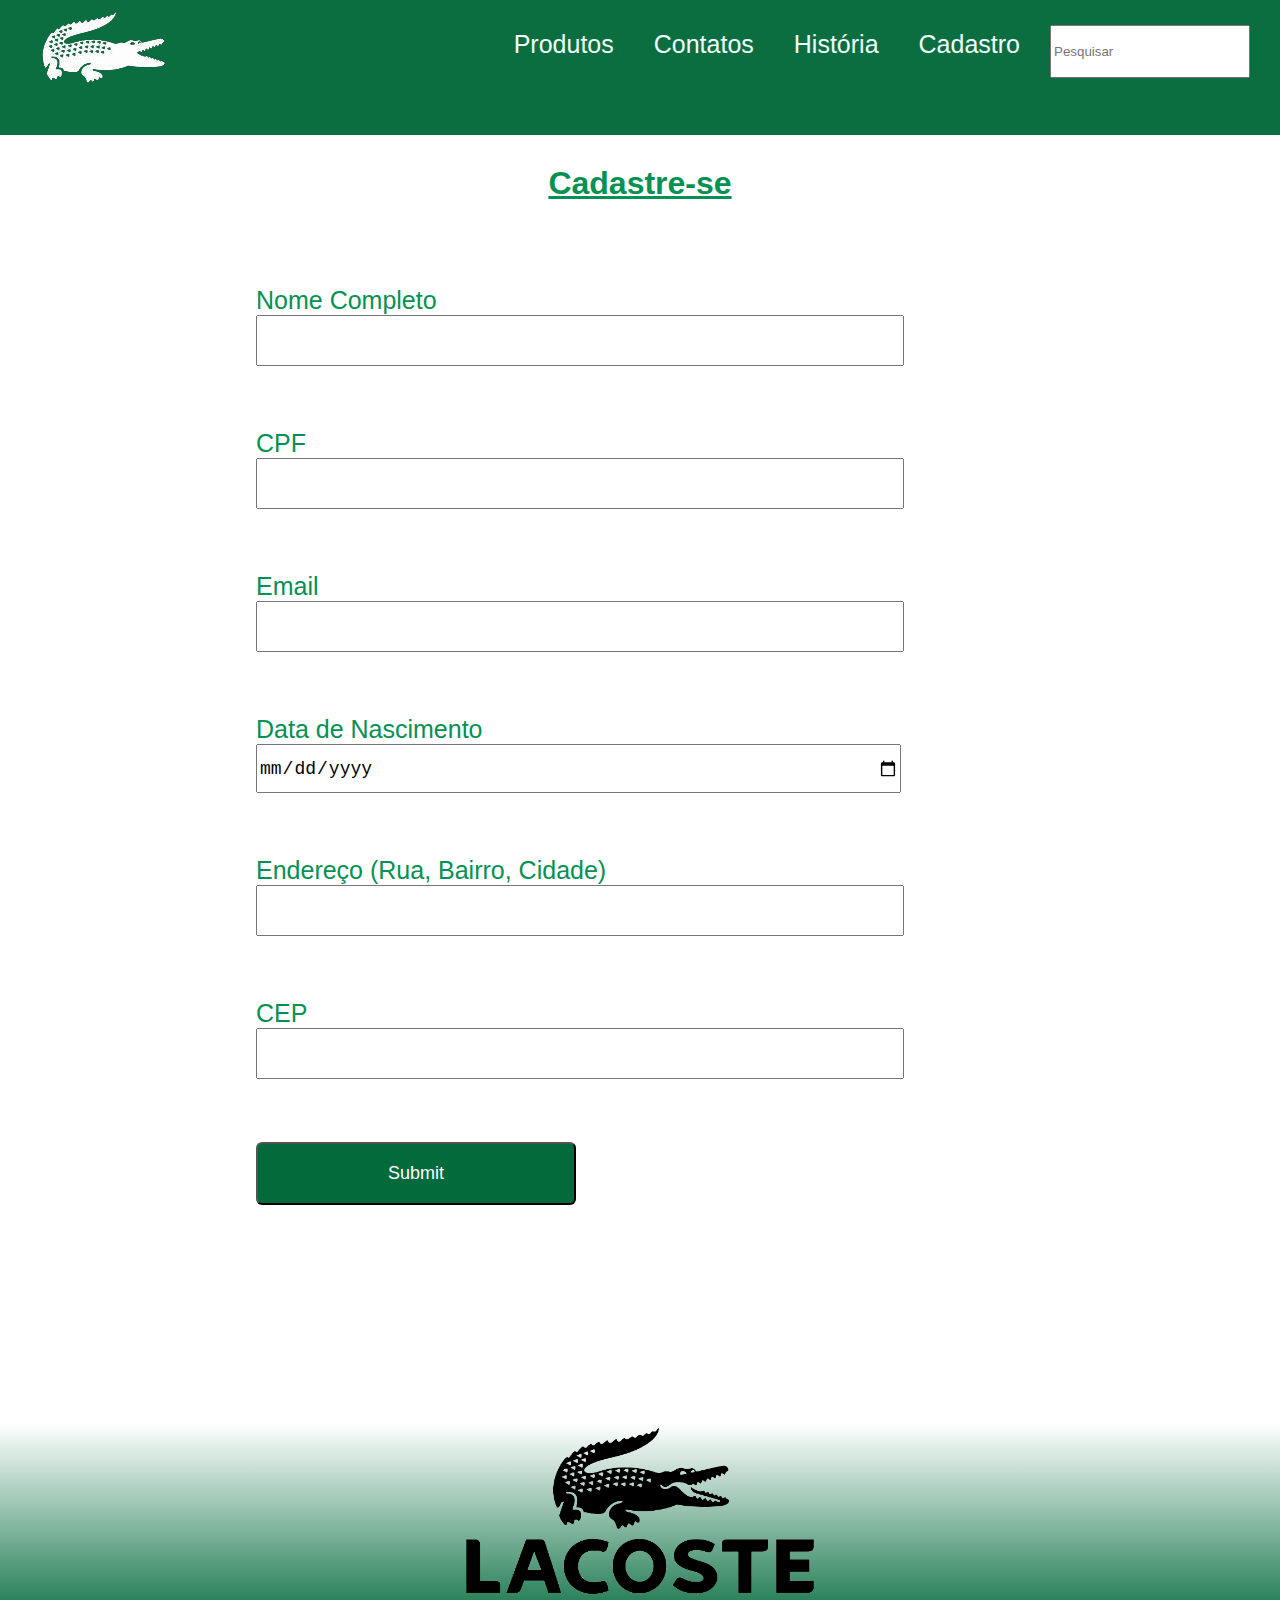
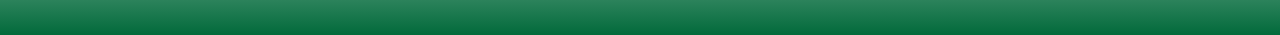
<file: Cadastro.html>
<!DOCTYPE html>
<html lang="en">
<head>
    <meta charset="UTF-8">
    <meta http-equiv="X-UA-Compatible" content="IE=edge">
    <meta name="viewport" content="width=device-width, initial-scale=1.0">
    <link rel="stylesheet" type="text/css" href="style.css">
    <link rel="icon" type="image/png" href="https://th.bing.com/th?id=OIP.wsSZ9_b6sqNdT30sELDnGAHaDi&w=350&h=166&c=8&rs=1&qlt=90&o=6&dpr=1.5&pid=3.1&rm=2">
    <title>Projeto Lacoste</title>
</head>
<body>
    <nav>
        <a href="Index.html"><img src="Imagens/Simbolo.png" alt="simbolo da Lacoste" class="simbolo"></a>
        <a href="produtos.html">Produtos</a>
        <a href="contatos.html">Contatos</a>
        <a href="história.html">História</a>
        <a href="cadastro.html">Cadastro</a>
        <input type="text" placeholder="Pesquisar" class="barraDePesquisa">
    </nav>

    <main>
        <form>
            <h1>Cadastre-se</h1>
            <label for="Nome">Nome Completo</label>
            <input type="text" name="Nome" required>

            <label for="cpf">CPF</label>
            <input type="text" name="cpf" required>

            <label for="email">Email</label>
            <input type="email" name="email" required>

            <label for="data">Data de Nascimento</label>
            <input type="date" name="data" required>

            <label for="endereço">Endereço (Rua, Bairro, Cidade)</label>
            <input type="text" name="endereço" required>

            <label for="cep">CEP</label>
            <input type="text" name="cep" required>
    
            <input type="submit" name="enviar" class="enviar">
        </form>
    </main>

    <footer>
        <img src="Imagens/imagem-rodape.png" alt="Logo da marca Lacoste" class="imagem-rodape">
    </footer>
    <label for=""></label>
</body>
</html>
</file>
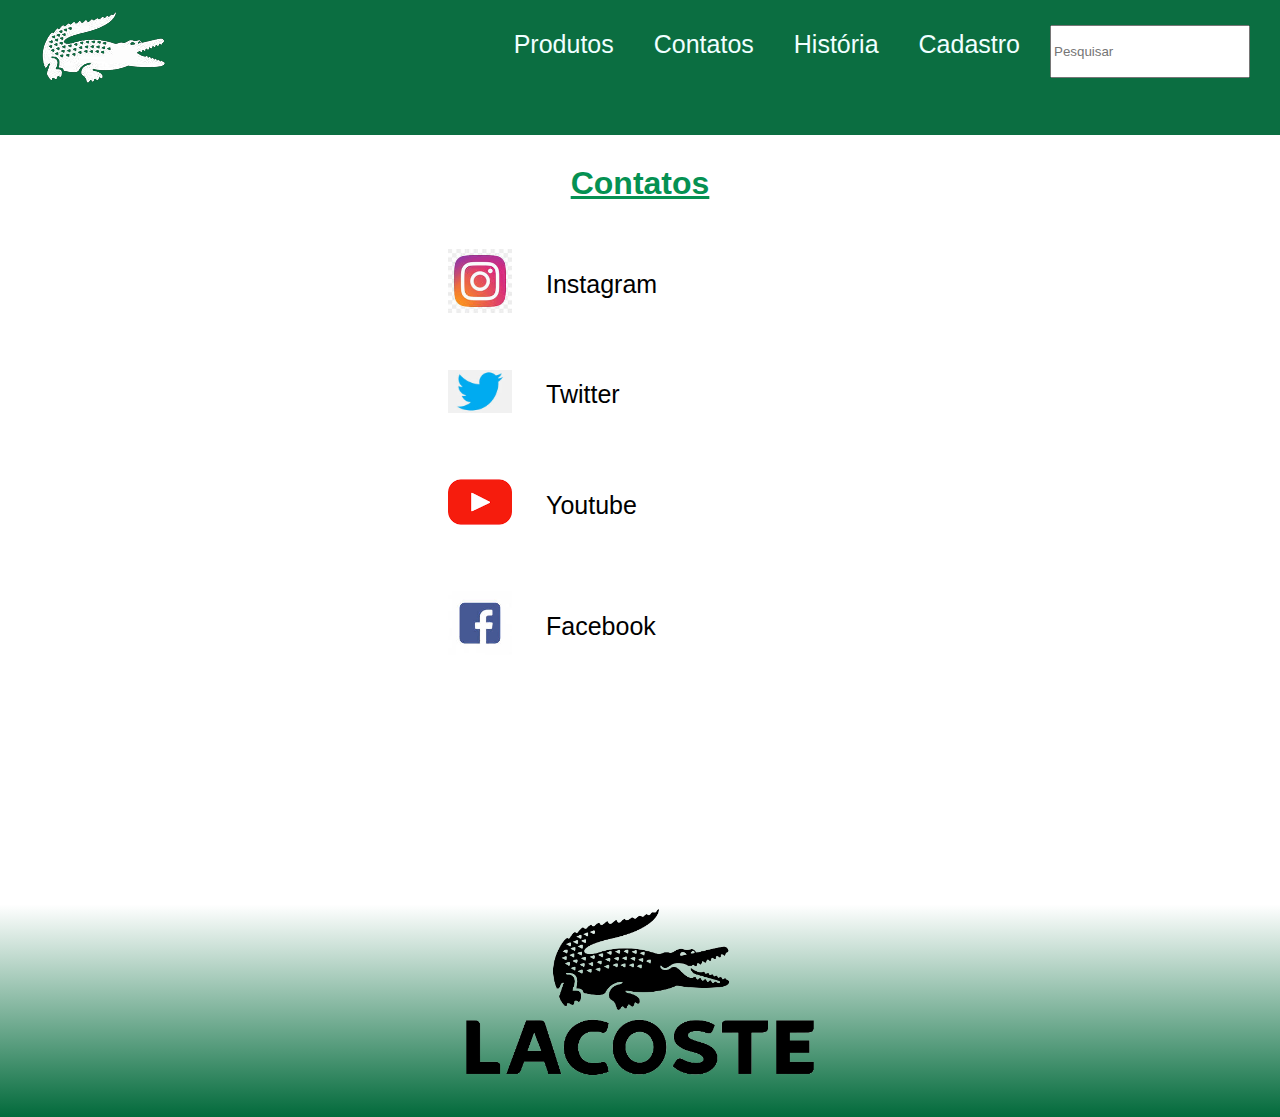
<file: Contatos.html>
<!DOCTYPE html>
<html lang="en">
<head>
    <meta charset="UTF-8">
    <meta http-equiv="X-UA-Compatible" content="IE=edge">
    <meta name="viewport" content="width=device-width, initial-scale=1.0">
    <link rel="stylesheet" type="text/css" href="style.css">
    <link rel="icon" type="image/png" href="https://th.bing.com/th?id=OIP.wsSZ9_b6sqNdT30sELDnGAHaDi&w=350&h=166&c=8&rs=1&qlt=90&o=6&dpr=1.5&pid=3.1&rm=2">
    <title>Projeto Lacoste</title>
</head>
<body>
    <nav>
        <a href="Index.html"><img src="Imagens/Simbolo.png" alt="simbolo da Lacoste" class="simbolo"></a>
        <a href="produtos.html">Produtos</a>
        <a href="contatos.html">Contatos</a>
        <a href="história.html">História</a>
        <a href="cadastro.html">Cadastro</a>
        <input type="text" placeholder="Pesquisar" class="barraDePesquisa">
    </nav>

    <main class="contatos">
        <h1>Contatos</h1>
        <div class="contato">
            <a href="https://www.instagram.com/lacoste/"><img src="[data-uri]" alt="Símbolo do instagram"></a>
            <a href="https://www.instagram.com/lacoste/">Instagram</a>
        </div>
        <div class="contato">
            <a href="https://twitter.com/LACOSTE"><img src="[data-uri]" alt="Símbolo do twitter"></a>
            <a href="https://twitter.com/LACOSTE">Twitter</a>
        </div>
        <div class="contato">
            <a href="https://www.youtube.com/user/lacosteofficial"><img src="[data-uri]" alt="Símbolo do youtube"></a>
            <a href="https://www.youtube.com/user/lacosteofficial">Youtube</a>
        </div>
        <div class="contato">
            <a href="https://www.facebook.com/LacosteFrance/"><img src="[data-uri]" alt="simbolo do facebook"></a>
            <a href="https://www.facebook.com/LacosteFrance/">Facebook</a>
        </div>
    </main>

    <footer>
        <img src="Imagens/imagem-rodape.png" alt="Logo da marca Lacoste" class="imagem-rodape">
    </footer>
    <label for=""></label>
</body>
</html>
</file>
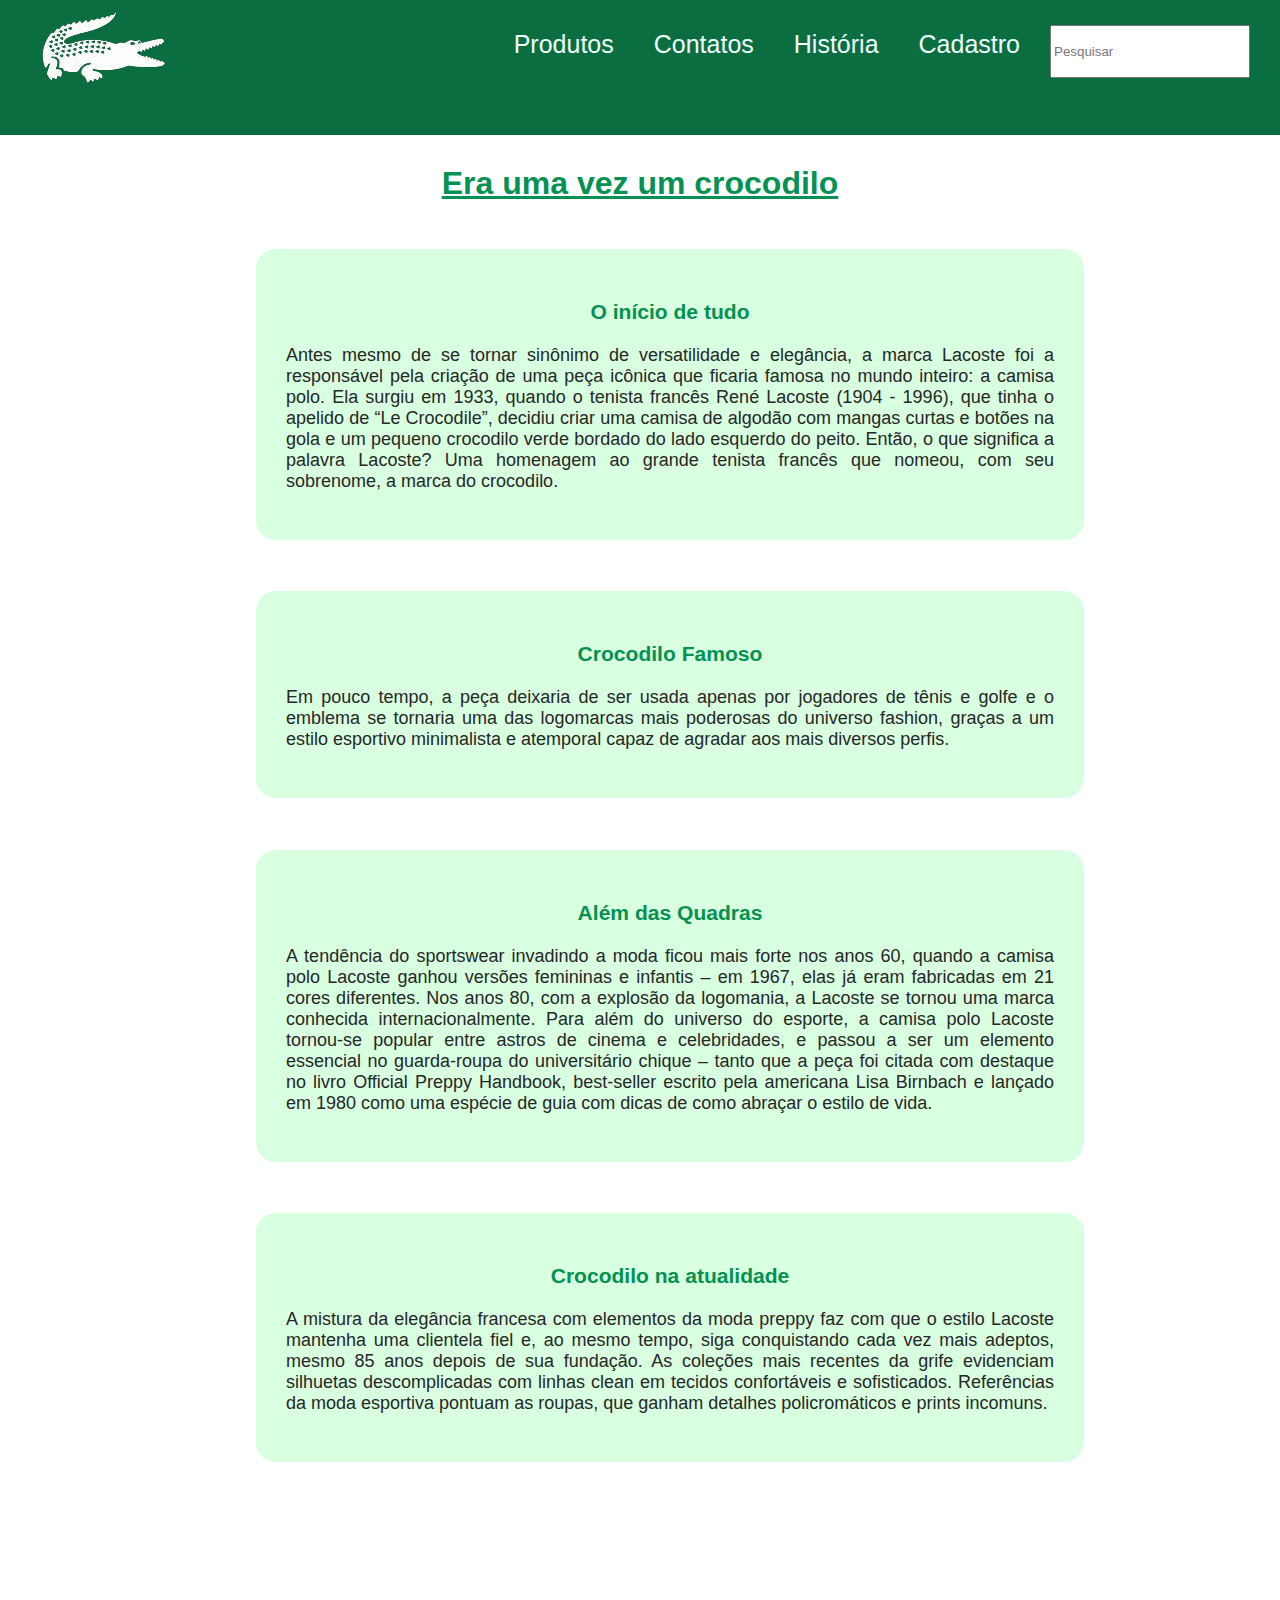
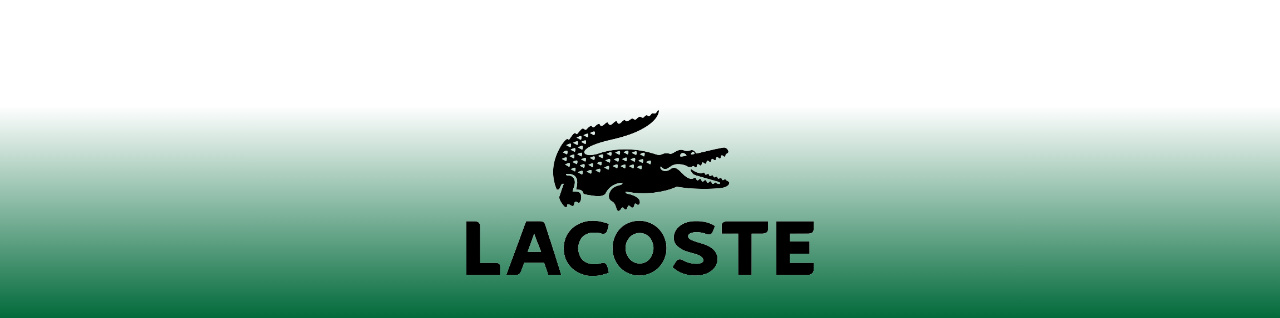
<file: História.html>
<!DOCTYPE html>
<html lang="en">
<head>
    <meta charset="UTF-8">
    <meta http-equiv="X-UA-Compatible" content="IE=edge">
    <meta name="viewport" content="width=device-width, initial-scale=1.0">
    <link rel="stylesheet" type="text/css" href="style.css">
    <link rel="icon" type="image/png" href="https://th.bing.com/th?id=OIP.wsSZ9_b6sqNdT30sELDnGAHaDi&w=350&h=166&c=8&rs=1&qlt=90&o=6&dpr=1.5&pid=3.1&rm=2">
    <title>Projeto Lacoste</title>
</head>
<body>
    <nav>
        <a href="Index.html"><img src="Imagens/Simbolo.png" alt="simbolo da Lacoste" class="simbolo"></a>
        <a href="produtos.html">Produtos</a>
        <a href="contatos.html">Contatos</a>
        <a href="história.html">História</a>
        <a href="cadastro.html">Cadastro</a>
        <input type="text" placeholder="Pesquisar" class="barraDePesquisa">
    </nav>

    <main>
        <h1>Era uma vez um crocodilo</h1>
        <div class="historia">
            <div class="texto_historia">
                <h3>O início de tudo</h3>
                <p>Antes mesmo de se tornar sinônimo de versatilidade e elegância, a marca Lacoste foi a responsável pela criação de uma peça icônica que ficaria famosa no mundo inteiro: a camisa polo. Ela surgiu em 1933, quando o tenista francês René Lacoste (1904 - 1996), que tinha o apelido de “Le Crocodile”, decidiu criar uma camisa de algodão com mangas curtas e botões na gola e um pequeno crocodilo verde bordado do lado esquerdo do peito. Então, o que significa a palavra Lacoste? Uma homenagem ao grande tenista francês que nomeou, com seu sobrenome, a marca do crocodilo.</p>
            </div>
            <div class="texto_historia">
                <h3>Crocodilo Famoso</h3>
                <p>Em pouco tempo, a peça deixaria de ser usada apenas por jogadores de tênis e golfe e o emblema se tornaria uma das logomarcas mais poderosas do universo fashion, graças a um estilo esportivo minimalista e atemporal capaz de agradar aos mais diversos perfis.                </p>
            </div>
            <div class="texto_historia">
                <h3>Além das Quadras</h3>
                <p>A tendência do sportswear invadindo a moda ficou mais forte nos anos 60, quando a camisa polo Lacoste ganhou versões femininas e infantis – em 1967, elas já eram fabricadas em 21 cores diferentes. Nos anos 80, com a explosão da logomania, a Lacoste se tornou uma marca conhecida internacionalmente. Para além do universo do esporte, a camisa polo Lacoste tornou-se popular entre astros de cinema e celebridades, e passou a ser um elemento essencial no guarda-roupa do universitário chique – tanto que a peça foi citada com destaque no livro Official Preppy Handbook, best-seller escrito pela americana Lisa Birnbach e lançado em 1980 como uma espécie de guia com dicas de como abraçar o estilo de vida.</p>
            </div>
            <div class="texto_historia">
                <h3>Crocodilo na atualidade</h3>
                <p>A mistura da elegância francesa com elementos da moda preppy faz com que o estilo Lacoste mantenha uma clientela fiel e, ao mesmo tempo, siga conquistando cada vez mais adeptos, mesmo 85 anos depois de sua fundação. As coleções mais recentes da grife evidenciam silhuetas descomplicadas com linhas clean em tecidos confortáveis e sofisticados. Referências da moda esportiva pontuam as roupas, que ganham detalhes policromáticos e prints incomuns.</p>
            </div>
        </div>
    </main>

    <footer>
        <img src="Imagens/imagem-rodape.png" alt="Logo da marca Lacoste" class="imagem-rodape">
    </footer>
    <label for=""></label>
</body>
</html>
</file>
<file: style.css>
body{
    margin: 0;
    padding: 0;
    height: 100vh;
    width: 100%;
}
nav{
    background-color: rgb(11, 110, 65);
    display: flex;
    justify-content: right;
    flex-wrap: wrap;
    height: 15vh;
    
}
.simbolo{
    position: absolute;
    top: 7px;
    left: 30px;
    
}
.simbolo:hover{
    cursor: pointer;
}
a{
    margin: 10px;
    vertical-align: middle;
    font-size: 25px;
    margin-top: 30px;
    margin-right: 30px;
    color: azure;
    font-family: 'Lucida Sans', 'Lucida Sans Regular', 'Lucida Grande', 'Lucida Sans Unicode', Geneva, Verdana, sans-serif;
    text-decoration: none;
}
a:hover{
    color: lightgray;
    text-decoration: underline;
    cursor: pointer;
}
.barraDePesquisa{
    height: 35%;
    width: 15%;
    margin-top: 25px;
    margin-right: 30px;
}
footer{
    background: linear-gradient(#fff 15%, rgb(2, 106, 59) );
    width: 100%;
    height: 250px;
    display: flex;
    justify-content: center;
    margin-top: 20vh;
}
.imagem-rodape{
    margin-top: 2%;
    width: 30%;
    height: 200px;
}
.content{
    width: 100%;
    height: 50vh;
    border-radius: 20px;
    display: flex;
}
.slide{
    margin: 0 2%;
    width: 90%;
    box-shadow: 2px 2px rgb(5, 145, 82);
    border-radius: 20px;
}
.imagens-slides{
    height: 98%;
    width: 98%;
    transition: 0.6;
}
.slide p{
   font-family: 'Lucida Sans', 'Lucida Sans Regular', 'Lucida Grande', 'Lucida Sans Unicode', Geneva, Verdana, sans-serif; 
   text-align: center;
   color: rgb(5, 145, 82);

}
form{
    display: flex;
    flex-direction: column;
}
h1{
    text-align: center;
    color: rgb(5, 145, 82);
    margin-top: 30px;
    text-decoration: underline;
    font-family: 'Lucida Sans', 'Lucida Sans Regular', 'Lucida Grande', 'Lucida Sans Unicode', Geneva, Verdana, sans-serif;
}
form label{
    display: block;
    margin-top: 7vh;
    margin-left: 20% ;
    width: 80%;
    font-family: Arial, Helvetica, sans-serif;
    font-size: 25px;
    color: rgb(5, 145, 82);
}
form input{
    display: block;
    margin-left: 20%;
    width: 50%;
    height: 5vh;
    font-size: 18px;
}

.enviar{
    width: 25%;
    height: 7vh;
    margin-top: 7vh;
    background-color: rgb(2, 106, 59);
    color: white;
    border-radius: 6px;
    border-color: none;
    transition: 0.6s;

}
.enviar:hover{
    background-color: white;
    border-color: rgb(2, 106, 59);
    color: rgb(2, 106, 59);;
}
.produtos{
    display: flex;
    flex-wrap: wrap;
}
.produtos div{
    display: flex;
    width: 25%;
    height: 50vh;
    margin: 2% 4%;
    box-shadow: 1px 1px 1px 1px rgb(2, 106, 59);
    border-radius: 10px;
    flex-direction: column;
}
.produtos div:hover{
    color: rgb(2, 106, 59);
    box-shadow: 1px 1px 1px 1px black;
}
.produtos img{
    width: 80%;
    height: 50%;
}
.produtos p{
    margin: 8% 20%;
    font-family: Impact, Haettenschweiler, 'Arial Narrow Bold', sans-serif;
}
.produtos a{
    color: black;
    margin: 0 20%;
}
.produtos a:hover{
    text-decoration: none;
    pointer-events: none;
}
.historia{
    display: flex;
    flex-direction: column;
}
.texto_historia h3{
    color: rgb(5, 145, 82);
    text-align: center;
}
.texto_historia{
    width: 60%;
    padding: 30px;
    margin: 2% 20%;
    font-size: 18px;
    text-align: justify;
    font-family: 'Franklin Gothic Medium', 'Arial Narrow', Arial, sans-serif;
    color: rgb(39, 39, 39);
    border-radius: 20px;
    background-color: rgb(216, 255, 224);
}
.contatos{
    display: flex;
    flex-direction: column;
    justify-content: center;
}
.contato{
    margin-left: 20%;
    margin: 2% 35%;
}
.contato img{
    width: 5vw;
    height: 50%;
    margin-right: 0;
}
.contato a{
    color: black;
    font-size: 25px;
    margin-left: 0;
}
.contato a:hover{
    color: rgb(5, 145, 82) ;
}
</file>
